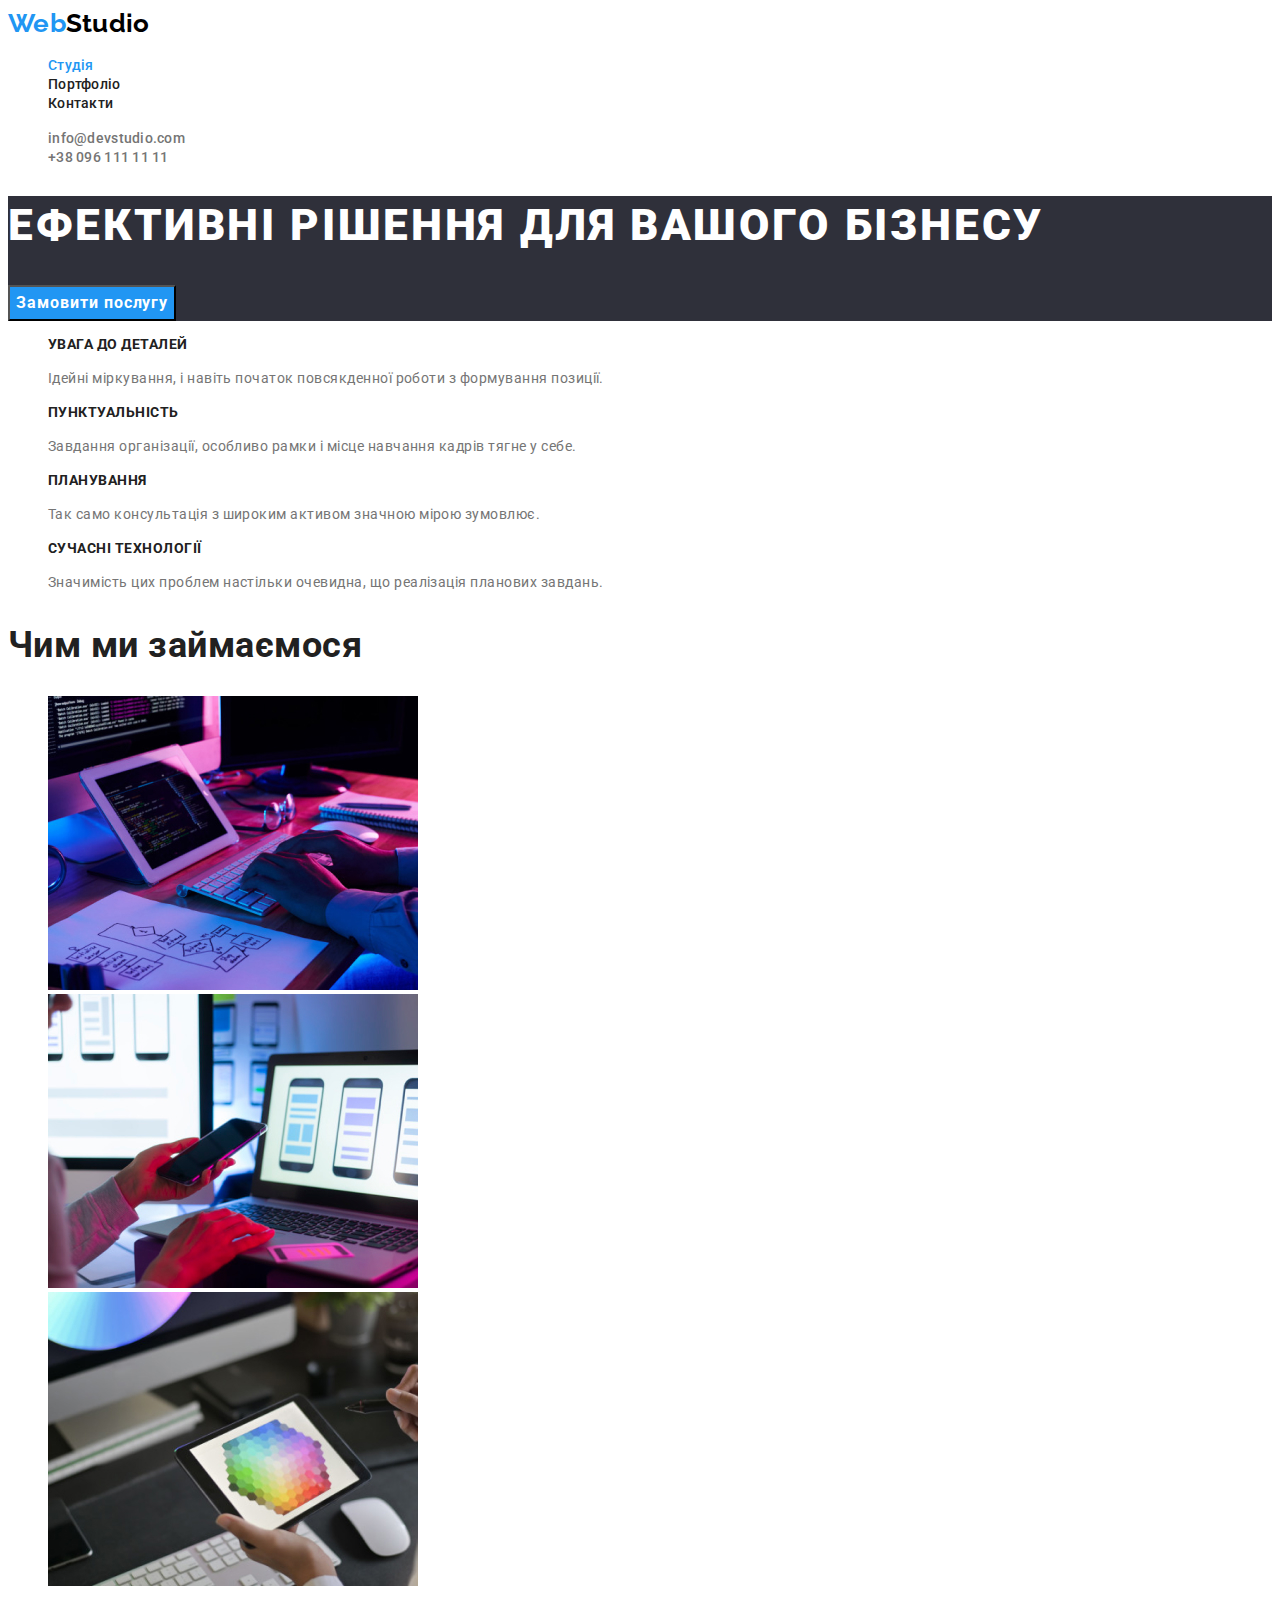
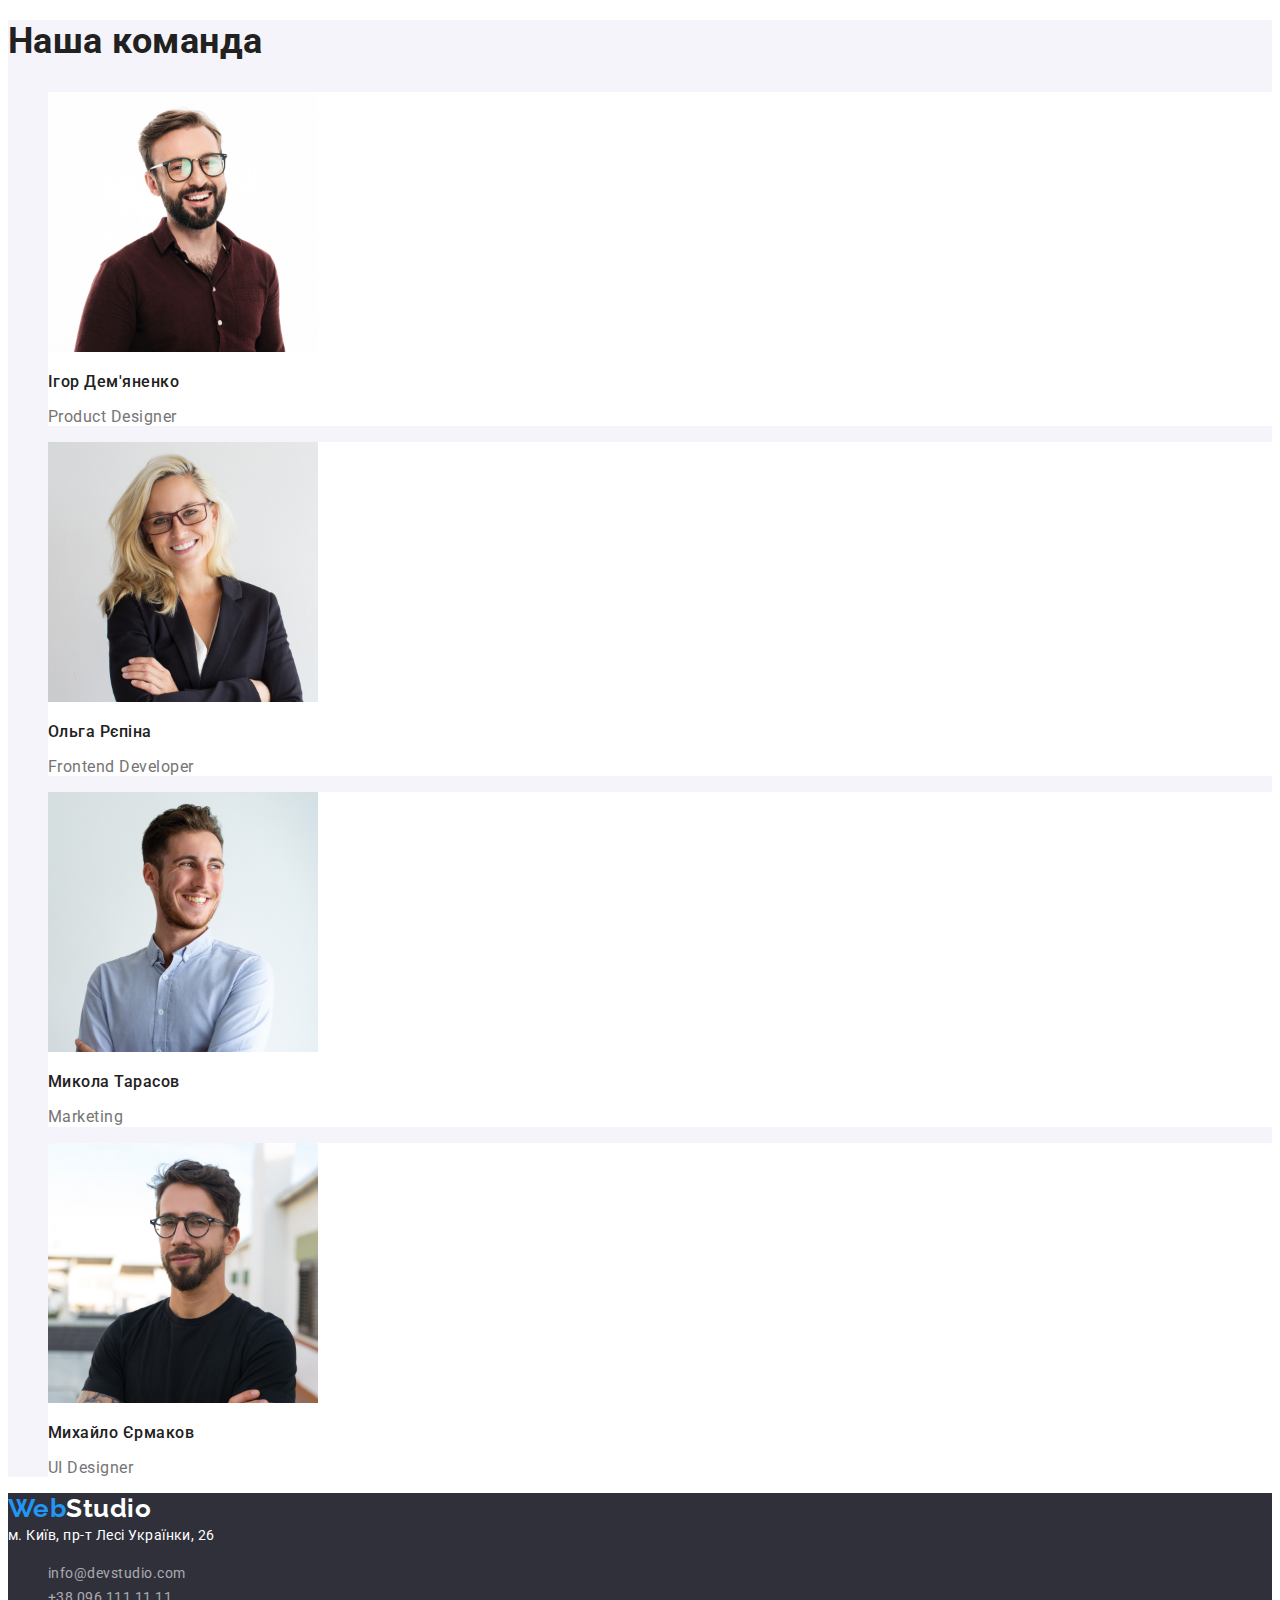
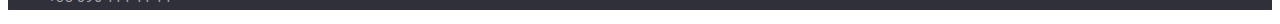
<file: index.html>
<!DOCTYPE html>
<html lang="uk">

    <head>
        <meta charset="UTF-8">
        <meta http-equiv="X-UA-Compatible" content="IE=edge">
        <meta name="viewport" content="width=device-width, initial-scale=1.0">
        <title>Document</title>
        <link rel="preconnect" href="https://fonts.googleapis.com">
        <link rel="preconnect" href="https://fonts.gstatic.com" crossorigin>
        <link
            href="https://fonts.googleapis.com/css2?family=Montserrat:wght@400;700&family=Raleway:wght@700&family=Roboto:wght@400;500;700;900&display=swap"
            rel="stylesheet">
        <link rel="stylesheet" href="./css/styles.css">
    </head>

    <body>
        <!--Шапка сторінки-->
        <header class="header">
            <nav class="site-nav">
                <a href="/index.html" class="logo link">
                    <span lang="en" class="web-logo">Web</span><span class="studio-header">Studio</span>
                </a>
                <ul class="site-nav list">
                    <li><a href="index.html" class="link current">Студія</a></li>
                    <li><a href="portfolio.html" class="link">Портфоліо</a></li>
                    <li><a href="" class="link">Контакти</a></li>
                </ul>
            </nav>
            <ul class="contacns-header list">
                <li><a href="mailto:info@devstudio.com" class="link">info@devstudio.com</a></li>
                <li><a href="tel:+380961111111" class="link">+38 096 111 11 11</a></li>
            </ul>

        </header>
        <!--Унікальний контент сторінки-->
        <main>
            <section class="hero">
                <h1 class="hero-title">Ефективні рішення для вашого бізнесу</h1>
                <button type="button" class="hero-button">Замовити послугу</button>
            </section>
            <section class="peculiarity">
                <h2 hidden>Особливості</h2>
                <ul>
                    <li class="list">
                        <h3 class="peculiarity-title">УВАГА ДО ДЕТАЛЕЙ</h3>
                        <p class="section-text">Ідейні міркування, і навіть початок повсякденної роботи з
                            формування позиції.</p>
                    </li>
                    <li class="list">
                        <h3 class="peculiarity-title">ПУНКТУАЛЬНІСТЬ</h3>
                        <p class="section-text">Завдання організації, особливо рамки і місце навчання кадрів тягне
                            у себе.</p>
                    </li>
                    <li class="list">
                        <h3 class="peculiarity-title">ПЛАНУВАННЯ</h3>
                        <p class="section-text">Так само консультація з широким активом значною мірою зумовлює.</p>
                    </li>
                    <li class="list">
                        <h3 class="peculiarity-title">СУЧАСНІ ТЕХНОЛОГІЇ</h3>
                        <p class="section-text">Значимість цих проблем настільки очевидна, що реалізація планових
                            завдань.</p>
                    </li>
                </ul>
            </section>
            <section class="work">
                <h2 class="section-title">Чим ми займаємося</h2>
                <ul>
                    <li class="list"><img src="./images/img11.jpg" alt="Розробка сайтів" width="370" height="294"></li>
                    <li class="list"><img src="./images/img12.jpg" alt="Розробка мобільних додатків" width="370"
                            height="294"></li>
                    <li class="list"><img src="./images/img13.jpg" alt="Дизайн" width="370" height="294"></li>
                </ul>
            </section>
            <section class="team">
                <h2 class="section-title">Наша команда</h2>
                <ul>
                    <li class="list employee"><img src="./images/img21.jpg" alt="Ігор Дем'яненко" width="270"
                            height="260">
                        <h3 class="team-title">Ігор Дем'яненко</h3>
                        <p class="team-text">Product Designer</p>
                    </li>
                    <li class="list employee"><img src="./images/img22.jpg" alt="Ольга Рєпіна" width="270" height="260">
                        <h3 class="team-title">Ольга Рєпіна</h3>
                        <p class="team-text">Frontend Developer</p>
                    </li>
                    <li class="list employee"><img src="./images/img23.jpg" alt="Микола Тарасов" width="270"
                            height="260">
                        <h3 class="team-title">Микола Тарасов</h3>
                        <p class="team-text">Marketing</p>
                    </li>
                    <li class="list employee"><img src="./images/img24.jpg" alt="Михайло Єрмаков" width="270"
                            height="260">
                        <h3 class="team-title">Михайло Єрмаков</h3>
                        <p class="team-text">UI Designer</p>
                    </li>
                </ul>
            </section>
        </main>
        <!--Підвал сторінки-->
        <footer class="footer">
            <a href="/index.html" class="link">
                <span lang="en" class="web-logo">Web</span><span class="studio-footer">Studio</span>
            </a>
            <address class="footer-address">м. Київ, пр-т Лесі Українки, 26
                <ul>
                    <li class="list"><a href="mailto:info@devstudio.com"
                            class="link footer-contact">info@devstudio.com</a></li>
                    <li class="list"><a href="tel:+380961111111" class="link footer-contact">+38 096 111 11
                            11</a></li>
                </ul>
            </address>
        </footer>


    </body>

</html>
</file>
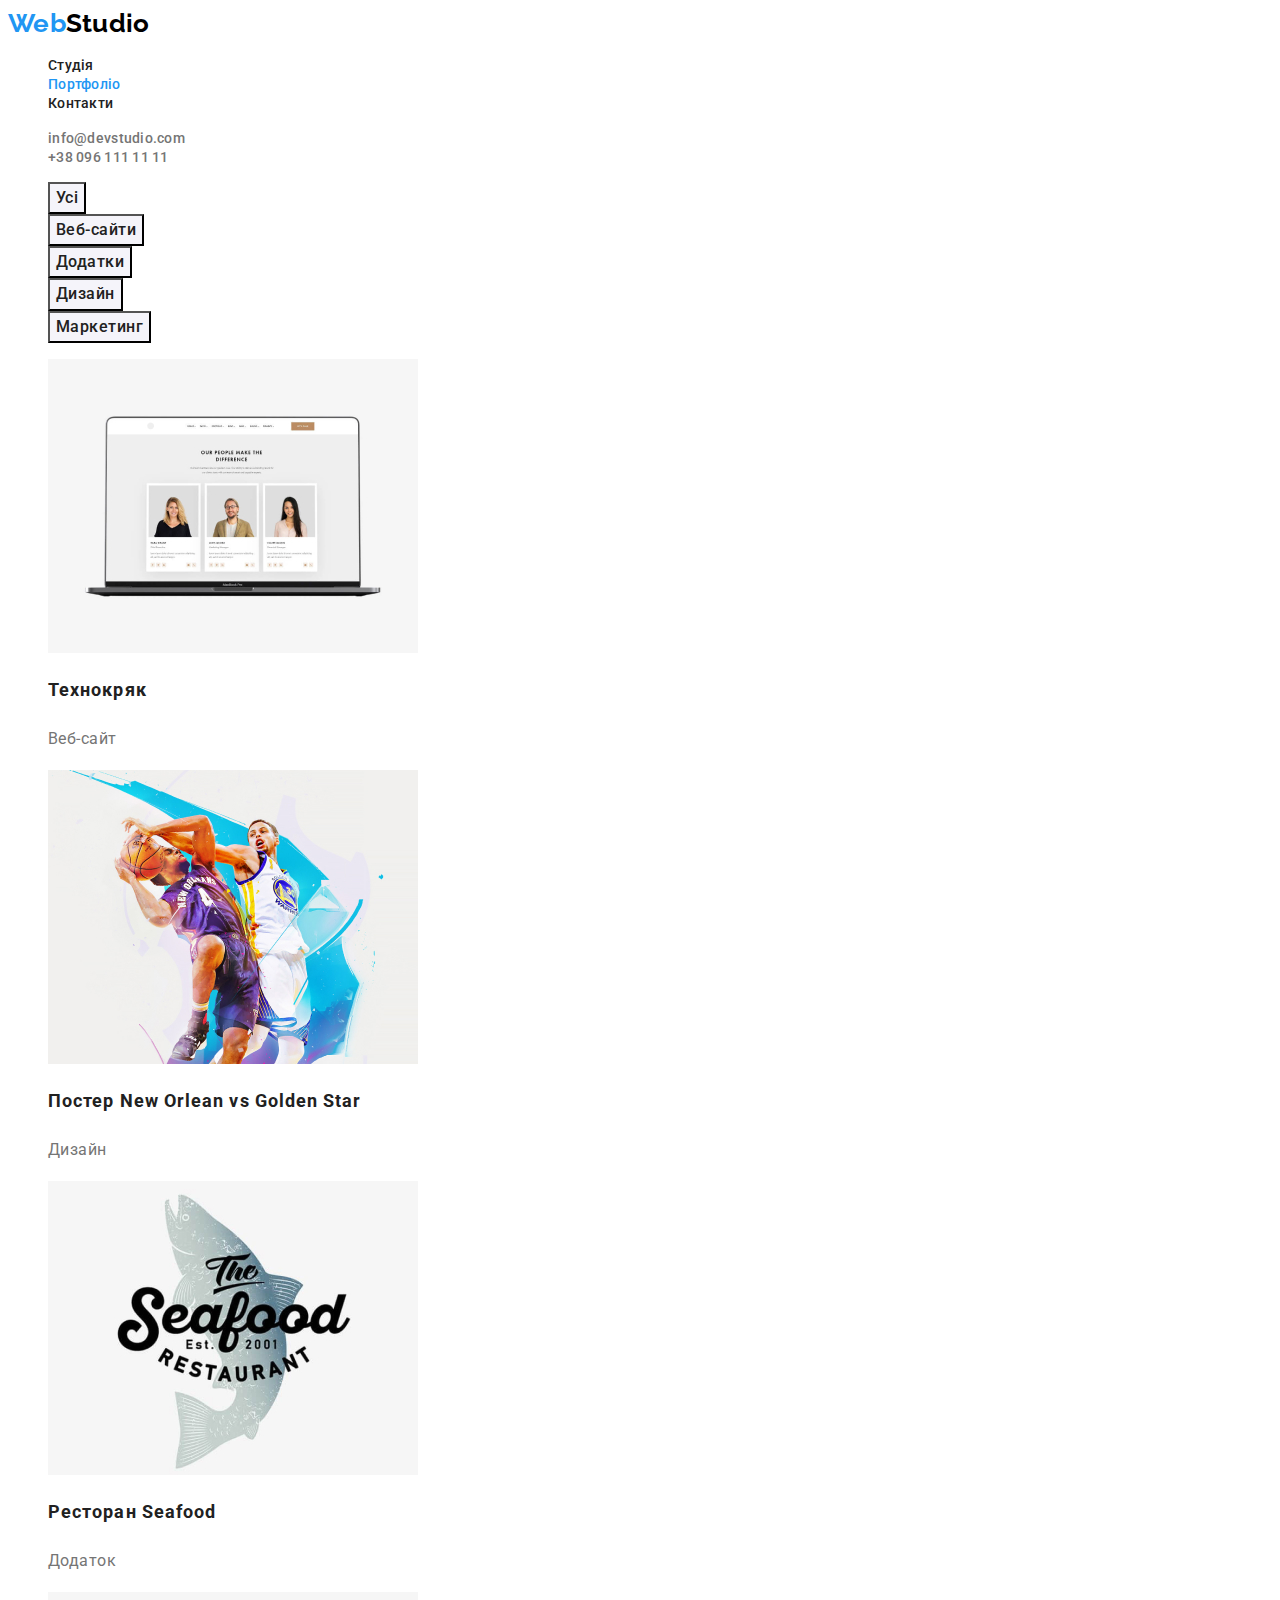
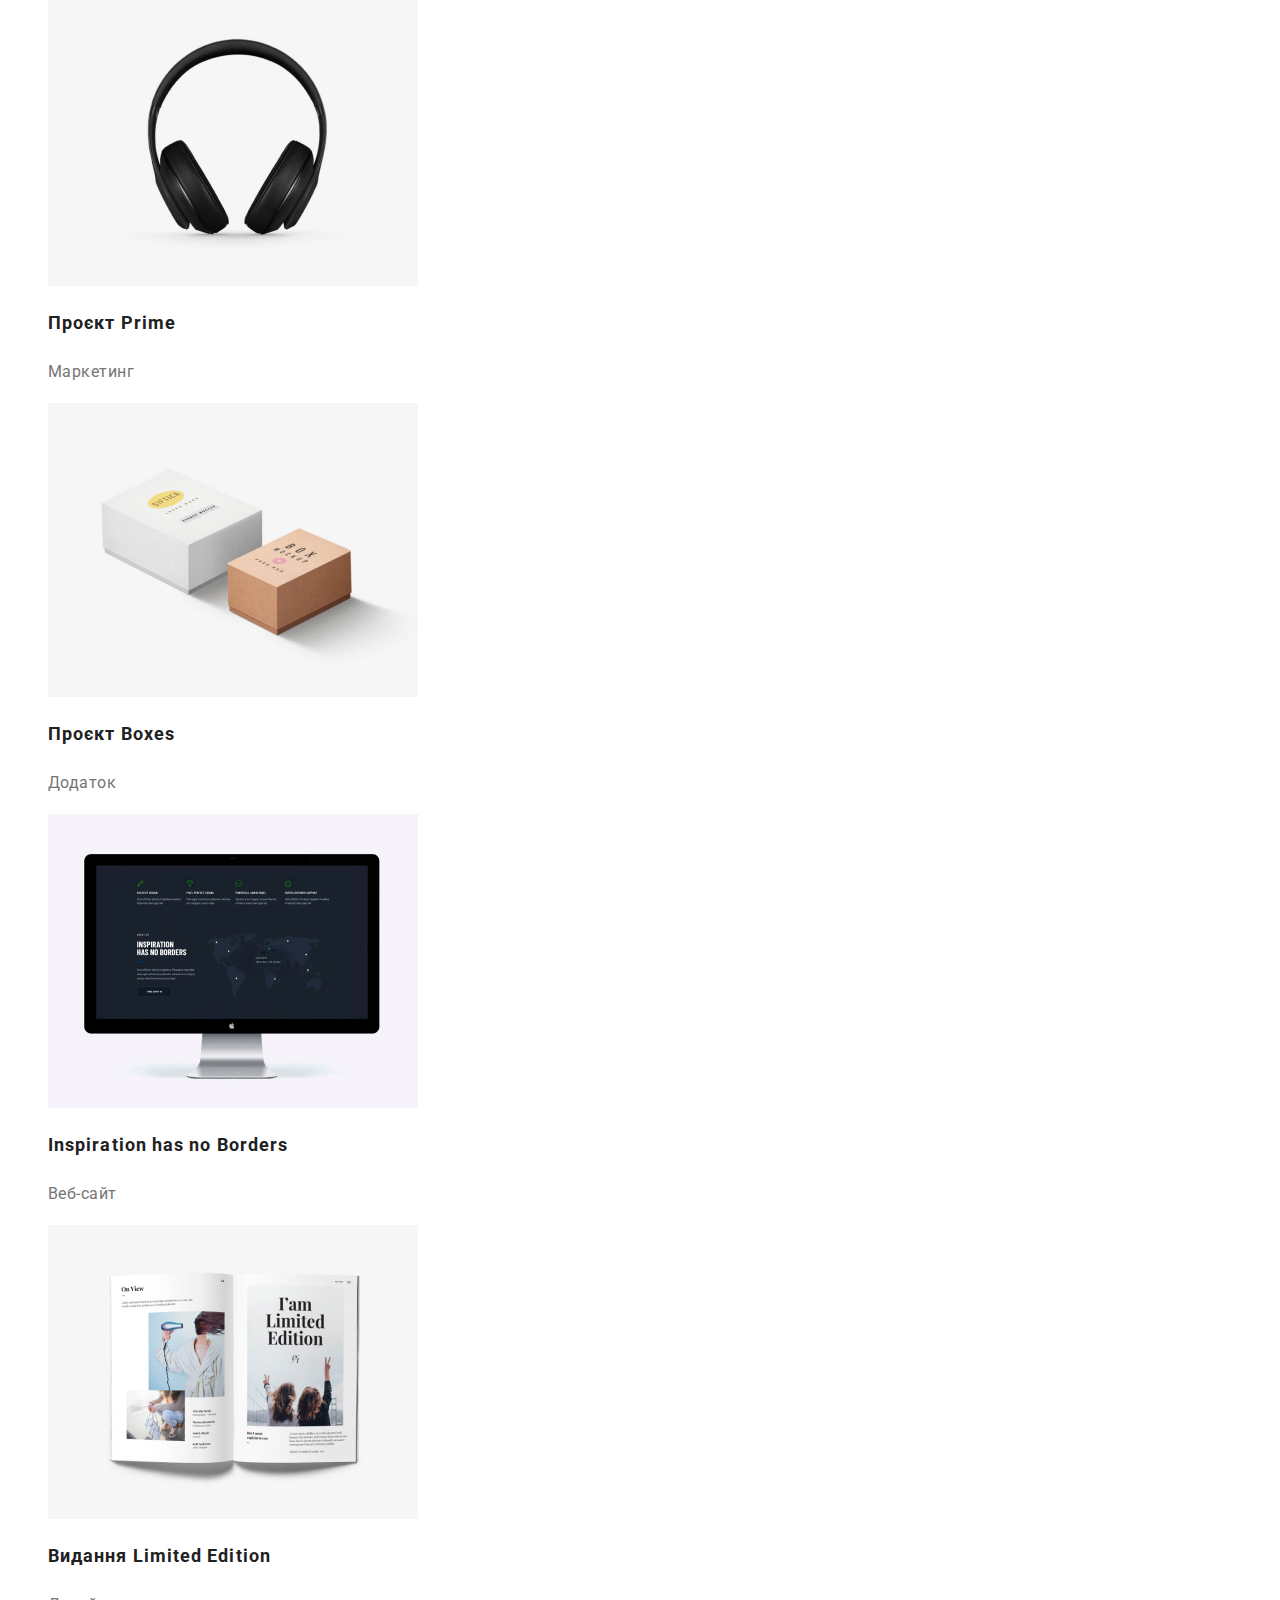
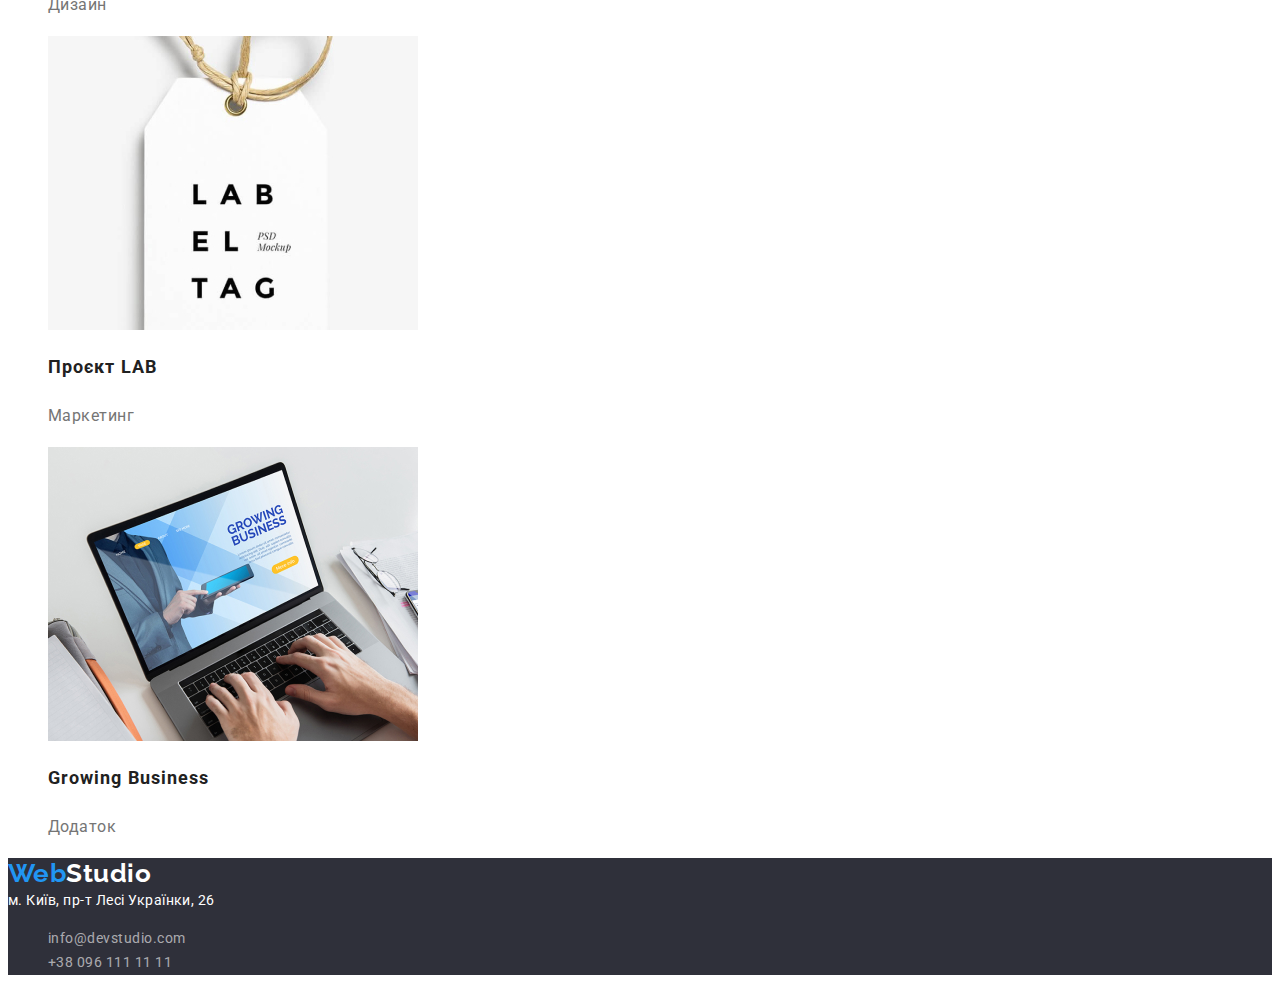
<file: portfolio.html>
<!DOCTYPE html>
<html lang="uk">

    <head>
        <meta charset="UTF-8">
        <meta http-equiv="X-UA-Compatible" content="IE=edge">
        <meta name="viewport" content="width=device-width, initial-scale=1.0">
        <title>Document</title>
        <link rel="preconnect" href="https://fonts.googleapis.com">
        <link rel="preconnect" href="https://fonts.gstatic.com" crossorigin>
        <link
            href="https://fonts.googleapis.com/css2?family=Montserrat:wght@400;700&family=Raleway:wght@700&family=Roboto:wght@400;500;700;900&display=swap"
            rel="stylesheet">
        <link rel="stylesheet" href="./css/styles.css">
    </head>

    <body>
        <!--Шапка сторінки-->
        <header class="header">
            <nav class="site-nav">
                <a href="/index.html" class="logo link">
                    <span lang="en" class="web-logo">Web</span><span class="studio-header">Studio</span>
                </a>
                <ul class="site-nav list">
                    <li><a href="index.html" class="link">Студія</a></li>
                    <li><a href="portfolio.html" class="link current">Портфоліо</a></li>
                    <li><a href="" class="link">Контакти</a></li>
                </ul>
            </nav>
            <ul class="contacns-header list">
                <li><a href="mailto:info@devstudio.com" class="link">info@devstudio.com</a></li>
                <li><a href="tel:+380961111111" class="link">+38 096 111 11 11</a></li>
            </ul>

        </header>
        <!--Унікальний контент сторінки-->
        <main>
            <section class="section">
                <h1 hidden>Приклади робіт</h1>
                <ul class="filter">
                    <li class="list"><button type="button" class="filter-button">Усі</button>
                    </li>
                    <li class="list"><button type="button" class="filter-button">Веб-сайти</button></li>
                    <li class="list"><button type="button" class="filter-button">Додатки</button></li>
                    <li class="list"><button type="button" class="filter-button">Дизайн</button></li>
                    <li class="list"><button type="button" class="filter-button">Маркетинг</button></li>
                </ul>
                <ul>
                    <li class="list card"><a href="" class="link"><img src="./images/portfolio11.jpg" alt="Технокряк"
                                width="370" height="294">
                            <h2 class="card-title">Технокряк</h2>
                            <p class="card-text">Веб-сайт</p>
                        </a></li>
                    <li class="list card"><a href="" class="link"><img src="./images/portfolio12.jpg"
                                alt="Постер New Orlean vs Golden Star" width="370" height="294">
                            <h2 class="card-title">Постер New Orlean vs Golden Star</h2>
                            <p class="card-text">Дизайн</p>
                        </a></li>
                    <li class="list card"><a href="" class="link"><img src="./images/portfolio13.jpg"
                                alt="Ресторан Seafood" width="370" height="294">
                            <h2 class="card-title">Ресторан Seafood</h2>
                            <p class="card-text">Додаток</p>
                        </a></li>
                    <li class="list card"><a href="" class="link"><img src="./images/portfolio21.jpg" alt="Проєкт Prime"
                                width="370" height="294">
                            <h2 class="card-title">Проєкт Prime</h2>
                            <p class="card-text">Маркетинг</p>
                        </a></li>
                    <li class="list card"><a href="" class="link"><img src="./images/portfolio22.jpg" alt="Проєкт Boxes"
                                width="370" height="294">
                            <h2 class="card-title">Проєкт Boxes</h2>
                            <p class="card-text">Додаток</p>
                        </a></li>
                    <li class="list card"><a href="" class="link"><img src="./images/portfolio23.jpg"
                                alt="Inspiration has no Borders" width="370" height="294">
                            <h2 class="card-title"> Inspiration has no Borders</h2>
                            <p class="card-text">Веб-сайт</p>
                        </a></li>
                    <li class="list card"><a href="" class="link"><img src="./images/portfolio31.jpg"
                                alt="Видання Limited Edition" width="370" height="294">
                            <h2 class="card-title">Видання Limited Edition</h2>
                            <p class="card-text">Дизайн</p>
                        </a></li>
                    <li class="list card"><a href="" class="link"><img src="./images/portfolio32.jpg" alt="Проєкт LAB"
                                width="370" height="294">
                            <h2 class="card-title">Проєкт LAB</h2>
                            <p class="card-text">Маркетинг</p>
                        </a></li>
                    <li class="list card"><a href="" class="link"><img src="./images/portfolio33.jpg"
                                alt="Growing Business" width="370" height="294">
                            <h2 class="card-title">Growing Business</h2>
                            <p class="card-text">Додаток</p>
                        </a></li>
                </ul>
            </section>

        </main>
        <!--Підвал сторінки-->
        <footer class="footer">
            <a href="/index.html" class="link">
                <span lang="en" class="web-logo">Web</span><span class="studio-footer">Studio</span>
            </a>
            <address class="footer-address">м. Київ, пр-т Лесі Українки, 26
                <ul>
                    <li class="list"><a href="mailto:info@devstudio.com"
                            class="link footer-contact">info@devstudio.com</a></li>
                    <li class="list"><a href="tel:+380961111111" class="link footer-contact">+38 096 111 11 11</a></li>
                </ul>
            </address>
        </footer>

    </body>

</html>
</file>
<file: css/styles.css>
:root {
    --primary-text-color: #757575;
    --title-text-color: #212121;
    --accent-color: #2196F3;
    --studio-header-color: #000000;
    --text-background-color: #FFFFFF;
    --hero-background-color: #2F303A;
    --peculiarity-background-color: #F5F5F5;
    --team-background-color: #F5F4FA;
    --footer-background-color: #2F303A;
    --footer-contact-color: rgba(255, 255, 255, 0.6);
    --button-hover-color: #188ce8;
}

/* СТУДІЯ */
/* СТУДІЯ */
/* СТУДІЯ */

body {
    font-family: Roboto, sans-serif;
    color: var(--primary-text-color);
    letter-spacing: 0.03em;
}

/* Шапка сторінки*/
.header {
    background-color: var(--text-background-color);
}



.web-logo {
    color: var(--accent-color);
    font-family: 'Raleway';
    font-weight: 700;
    font-size: 26px;
    line-height: 1.2;
}

.studio-header {
    color: var(--studio-header-color);
    font-family: 'Raleway';
    font-weight: 700;
    font-size: 26px;
    line-height: 1.2;
}

/* Зброс крапок списків*/
.list {
    list-style: none;
}

/* Зброс підкреслювання посилань*/
.link {
    text-decoration: none;
}

.site-nav .link {
    color: var(--title-text-color);
    font-weight: 500;
    font-size: 14px;
    line-height: 1.14;
    letter-spacing: 0.02em;
}

.site-nav .link:hover,
.site-nav .link:focus {
    color: var(--accent-color);

}

.site-nav .link.current {
    color: var(--accent-color);
}


.contacns-header .link {
    color: var(--primary-text-color);
    font-weight: 500;
    font-size: 14px;
    line-height: 1.14;
    letter-spacing: 0.02em;
}

.contacns-header .link:hover,
.contacns-header .link:focus {
    color: var(--accent-color);
}

/* Унікальний контент сторінки*/
/* Секція герой*/
.hero {
    background: var(--hero-background-color);
}

.hero-title {
    color: var(--text-background-color);
    font-weight: 900;
    font-size: 44px;
    line-height: 1.36;
    letter-spacing: 0.06em;
    text-transform: uppercase;
}

.hero-button {
    background-color: var(--accent-color);
    color: var(--text-background-color);
    cursor: pointer;
    font-family: inherit;
    font-weight: 700;
    font-size: 16px;
    line-height: 1.88;
    letter-spacing: 0.06em;
}

.hero-button:hover,
.hero-button:focus {
    background-color: var(--button-hover-color);
    color: var(--text-background-color)
}


/* Секція Особливості*/
.peculiarity {
    background-color: var(--text-background-color);
}

.peculiarity-title {
    color: var(--title-text-color);
    font-weight: 700;
    font-size: 14px;
    line-height: 1.14;
}

.section-text {
    color: var(--primary-text-color);
    font-weight: 400;
    font-size: 14px;
    line-height: 1.71;
}

/* Секція Робота*/
.work {
    background: var(--text-background-color);
}

.section-title {
    color: var(--title-text-color);
    font-weight: 700;
    font-size: 36px;
    line-height: 1.17;
}

/* Секція Команда*/
.team {
    background: var(--team-background-color);
}

.employee {
    background-color: var(--text-background-color);
}

.team-title {
    color: var(--title-text-color);
    font-weight: 500;
    font-size: 16px;
    line-height: 1.19;
}

.team-text {
    color: var(--primary-text-color);
    font-weight: 400;
    font-size: 16px;
    line-height: 1.19;
}



/* Підвал сторінки*/
.footer {
    background: var(--footer-background-color);
}

.studio-footer {
    color: var(--text-background-color);
    font-family: 'Raleway';
    font-weight: 700;
    font-size: 26px;
    line-height: 1.2;

}

.footer-address {
    color: var(--text-background-color);
    font-style: normal;
    font-weight: 400;
    font-size: 14px;
    line-height: 1.71;
}

.footer-contact {
    color: var(--footer-contact-color);
    font-style: normal;
    font-style: normal;
    font-weight: 400;
    font-size: 14px;
    line-height: 1.71;
}

.footer .link:hover,
.footer .link:focus {
    color: var(--accent-color);
}

/* ПОРТФОЛІО */
/* ПОРТФОЛІО */
/* ПОРТФОЛІО */




body {
    font-family: Roboto, sans-serif;
    color: var(--primary-text-color)
}

/* Шапка сторінки*/

.header {
    background: var(--text-background-color);
}

.web-logo {
    color: var(--accent-color);
    font-family: 'Raleway';
}

.studio-header {
    color: var(--studio-header-color);
}

/* Зброс крапок списків*/
.list {
    list-style: none;
}

/* Зброс підкреслювання посилань*/
.link {
    text-decoration: none;
}

.site-nav .link {
    color: var(--title-text-color);
}

.site-nav .link:hover,
.site-nav .link:focus {
    color: var(--accent-color);
}

.site-nav link.current {
    color: var(--accent-color);
}

.contacns-header .link {
    color: var(--primary-text-color);
}

.contacns-header .link:hover,
.contacns-header .link:focus {
    color: var(--accent-color);
}

/* Унікальний контент сторінки*/
/* Секція */
.section {
    background: var(--text-background-color);
}

.card {
    background-color: var(--text-background-color);
}

.card-title {
    color: var(--title-text-color);
    font-weight: 700;
    font-size: 18px;
    line-height: 2;
    letter-spacing: 0.06em;
}

.card-text {
    color: var(--primary-text-color);
    font-weight: 400;
    font-size: 16px;
    line-height: 1.88;
    letter-spacing: 0.03em;
}

.filter-button {
    background-color: var(--team-background-color);
    color: var(--title-text-color);
    cursor: pointer;
    font-family: inherit;
    font-weight: 500;
    font-size: 16px;
    line-height: 1.63;
    letter-spacing: 0.03em;
}

.filter-button:hover,
.filter-button:focus {
    background-color: var(--accent-color);
    color: var(--text-background-color)
}

/* Підвал сторінки*/
.footer {
    background: var(--footer-background-color);
}

.studio-footer {
    color: var(--text-background-color);
}

.footer-address {
    color: var(--text-background-color);
    font-style: normal;
}

.footer-contact {
    color: var(--footer-contact-color);
    font-style: normal;
}

.footer .link:hover,
.footer .link:focus {
    color: var(--accent-color);
}
</file>
